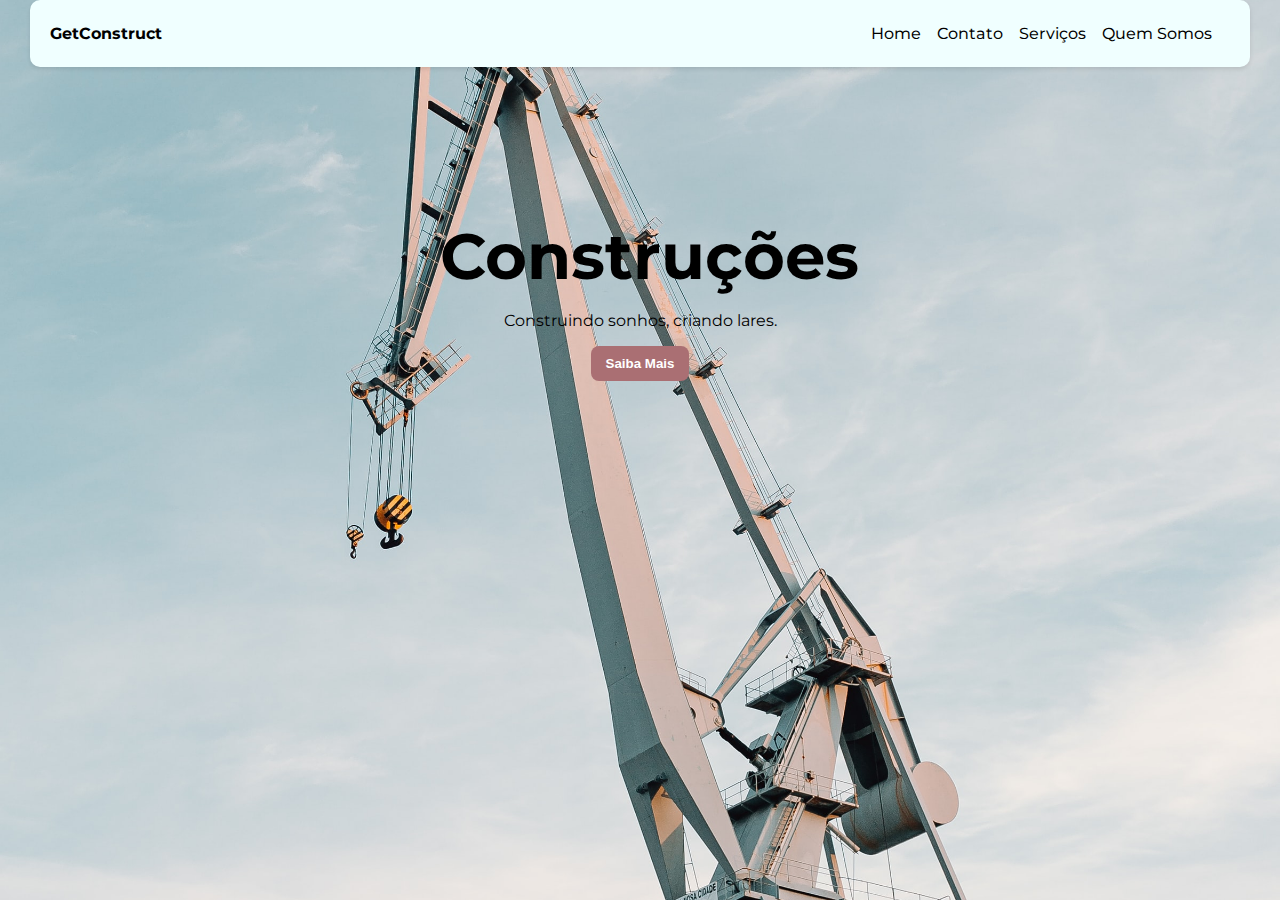
<file: index.html>
<!doctype html>

<html lang="pt-br">
<head>
  <meta name="viewport" content="width=device-width, initial-scale=1.0">
  <meta charset="utf-8">
  <link rel="shortcut icon" type="imagex/png" href="assets/engenharia-_1_.ico">

  <title>GetConstruct</title>
  <link href="styles.css" rel="stylesheet">
</head>

<body>
  <header>
    <nav>
      <p>GetConstruct</p>
      <ul>
        <a class= "Link" href="index.html">Home</a>
        <a class= "Link" href="SubPages/contato.html">Contato</a>
        <a class= "Link" href="SubPages/serviços.html">Serviços</a>
        <a class= "Link" href="SubPages/quem_somos.html">Quem Somos</a>
        <div class="bar"></div>
        <!--Pqp que codigo merda (vendo isso depois de 2 anos da existencia desse site)-->
      </ul>
    </nav>

    <div class="header-content">
      <h1>Construções</h1>
      <p>Construindo sonhos, criando lares.</p>
      <button>Saiba Mais</button>
    </div>
    
  </header>
</body>
</html>
</file>
<file: styles.css>
@import url('https://fonts.googleapis.com/css2?family=Montserrat:wght@400;500&display=swap');
* {
  box-sizing: border-box;
}

.Link{
  text-decoration: none;
  color: black;
  padding: 0.5rem;
  position: relative;
  font-weight: 450;
}

.bar {
  position: absolute;
  bottom: 0;
  left: 0;
  width: 0;
  height: 2px;
  background-color: #f0f0f0; 
  transition: width 0.3s ease; 
}

.Link::after {
  content: '';
  position: absolute;
  bottom: 0;
  left: 0;
  width: 100%; 
  height: 2px;
  background-color: #0b0b0c;

  transform: scaleX(0); 
  transform-origin: left; 
}

.Link:hover::after,
.Link:focus::after,
.Link:active::after {
  width: 100%;
  transform: scaleX(1); 
}

body{
  margin: 0;
  font-family: 'Montserrat', sans-serif;
  width: 100vw;
  overflow-x: hidden;
}


button {
  padding: 10px 15px;
  border-radius: 8px;
  font-weight: bolder;
  border: 0;
  background: #aa6f73;
  color: white;
}

header {
  height: 100vh;
  background: url(assets/header-image.jpg) no-repeat center;
  background-size: cover;
}


header nav{
  background-color: azure;
  position: sticky;
  top: 0;
  border-radius: 10px;
  display: flex;
  justify-content: space-between;
  margin: auto 30px;
  box-shadow: 0 2px 4px rgba(0, 0, 0, 0.1);
}

header nav p{
  font-weight: bold;
  margin: auto 20px;
}

.header-content {
  max-width: 400px;
  margin:150px auto;
  text-align: center;
  background-size: cover;
}

.header-content h1 {
  margin-bottom: 12px;
  font-size: 4rem;
}

header nav ul{
  list-style: none;
  display: flex;
  padding-right: 30px;
}

/*RESPONSIVIDADE*/

/*landscape phone to portrait tablet*/
@media (max-width: 767px) {
 
}

/*landscape phone and down*/
@media (max-width: 480px) {
  body{
    height: calc(100vw - 55px)
  }
  header nav ul{
    position: fixed;
    bottom: 0;
    left: 0;
    width: 100%;
    padding: 0;
    margin: 0;

    background:	#eea990;
    height: 55px;
    font-weight: bold;

    display: flex;
    justify-content: space-between;
    align-items: center;
  }

  header nav p {
    width: 100px;
    text-align: center;
  }
}
/*Parte de baixo do site*/
</file>
